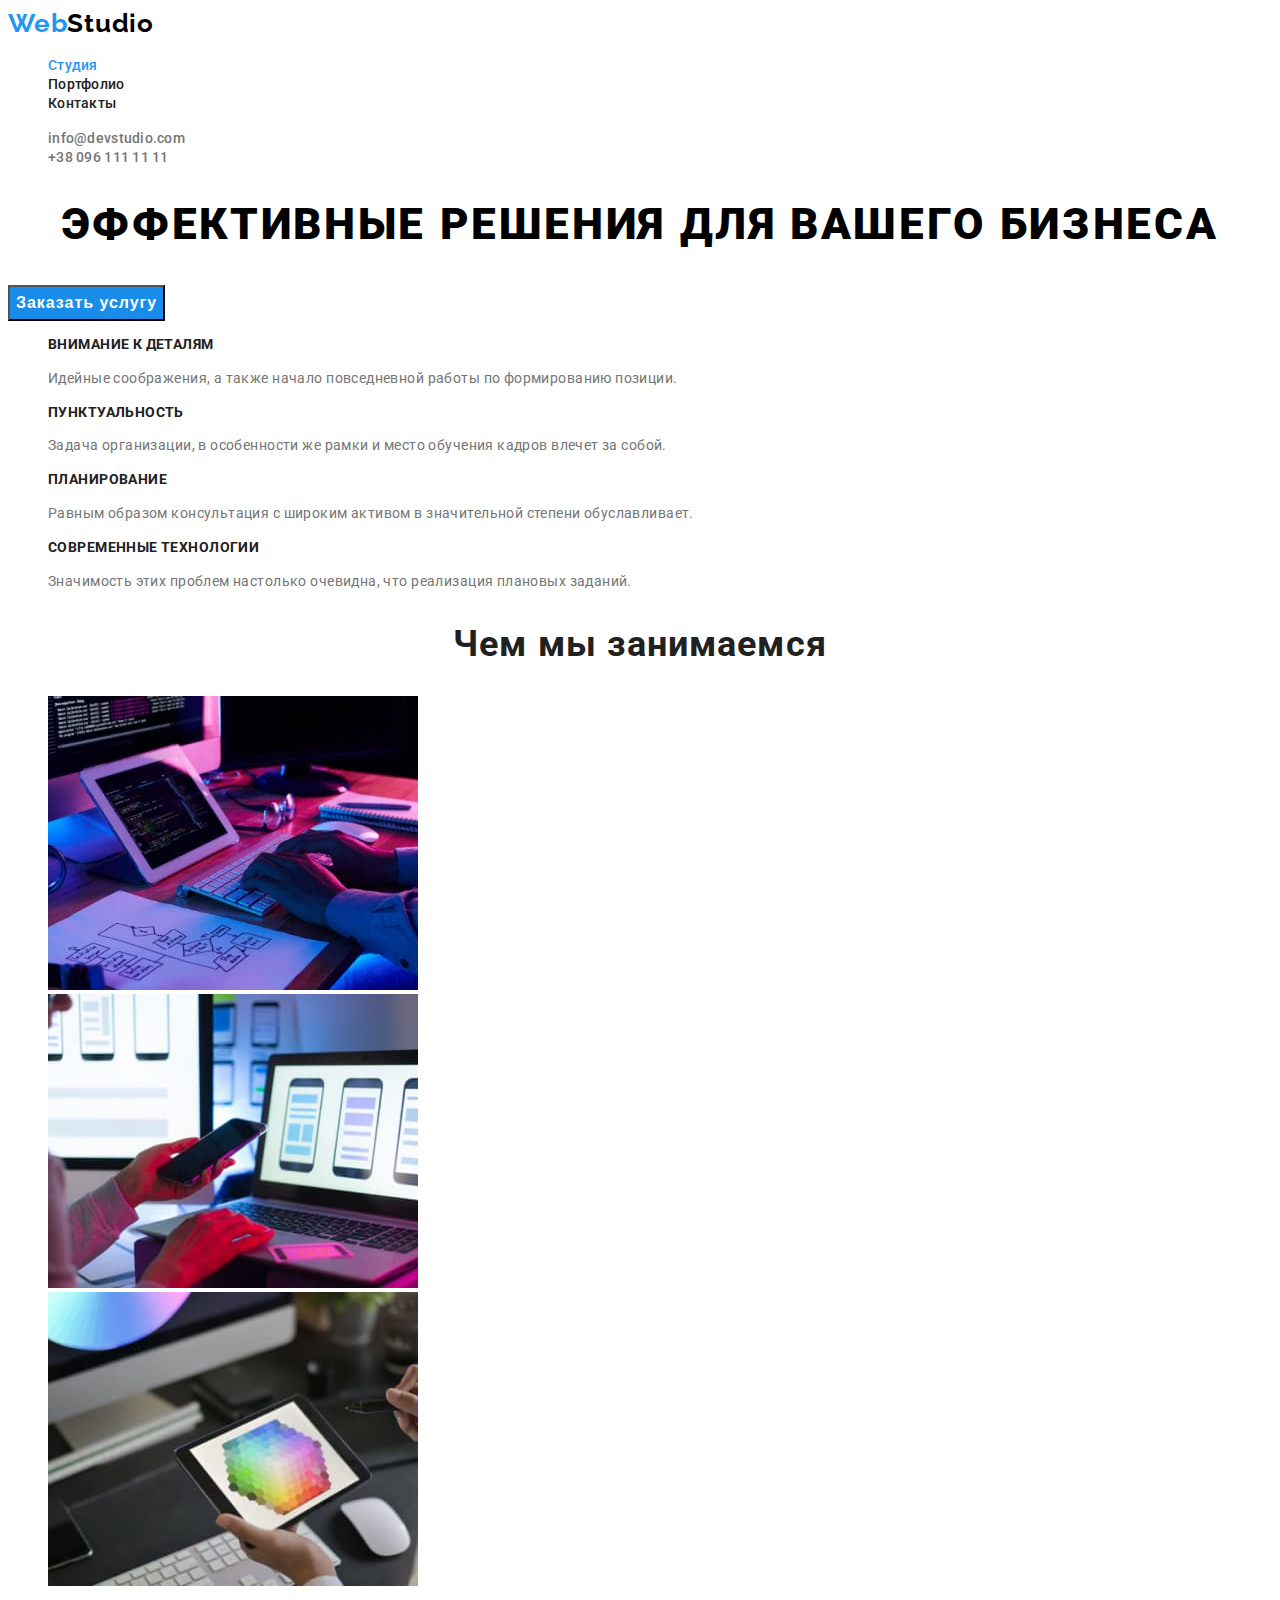
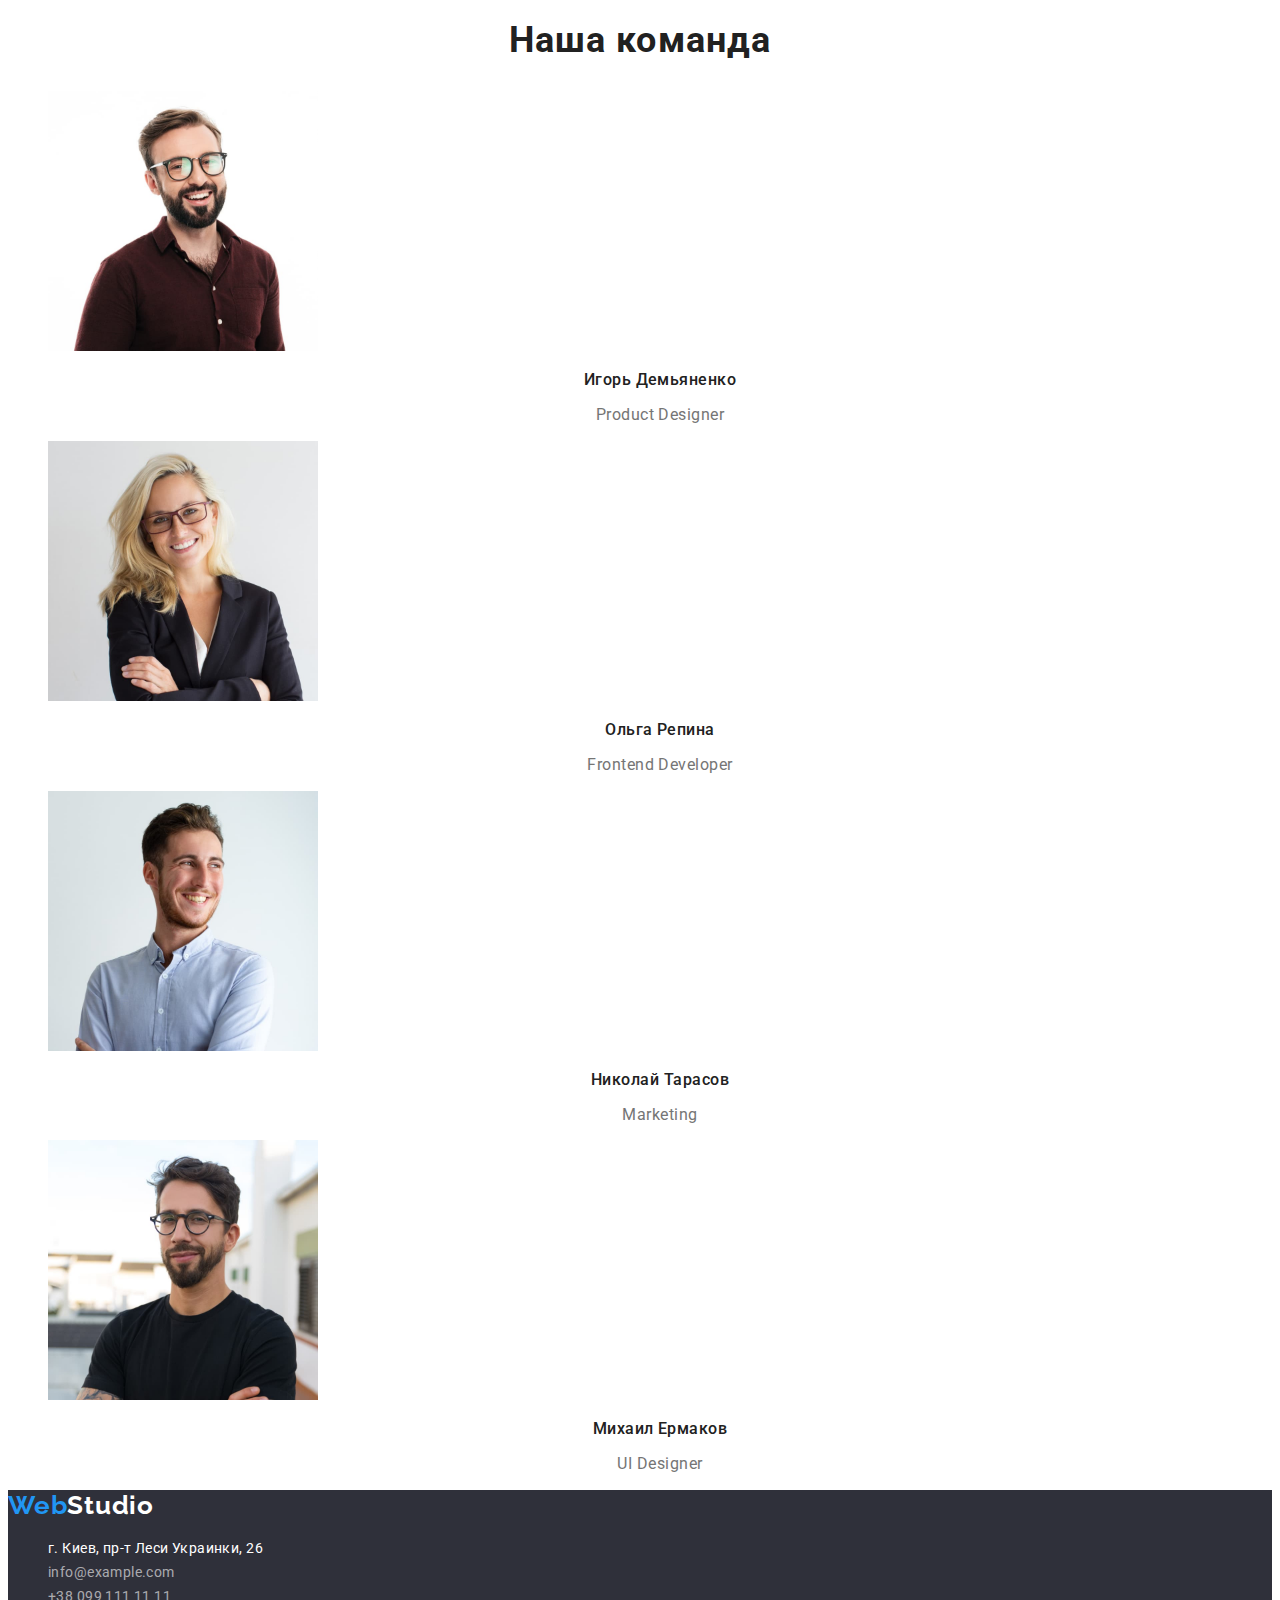
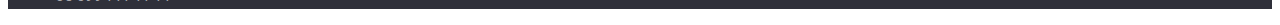
<file: index.html>
<!DOCTYPE html>
<html lang="ru">
<head>
    <meta charset="UTF-8">
    <meta http-equiv="X-UA-Compatible" content="IE=edge">
    <meta name="viewport" content="width=device-width, initial-scale=1.0">
    <title>Web Studio</title>
<link rel="preconnect" href="https://fonts.gstatic.com">
<link 
    href="https://fonts.googleapis.com/css2?family=Raleway:wght@700&family=Roboto:wght@400;500;700;900&display=swap"
    rel="stylesheet">
<link rel="stylesheet" href="./css/styles.css">

</head>

<body>
    <!--HEADER-->
    <header class="page-header">
        <nav class="main-nav">
                <a target="_self" class="logo-text link " href="index.html"><span class="logo-color">Web</span>Studio</a>
            
            <ul class="list">
                <li class="menu-item">
                  <a target="_self" class="menu-link link current" href="index.html">Студия</a>
                </li>
                <li class="menu-item">
                    <a target="_self" class="menu-link link" href="portfolio.html">Портфолио</a>
                </li>
                <li class="menu-item">
                    <a target="_self" class="menu-link link" href="#footer">Контакты</a>
                </li>
                
            </ul>

            <div>
                <ul class="list">
                    <li><a class="header-contacts link" href="mailto:info@devstudio.com">info@devstudio.com</a></li>
                    <li><a class="header-contacts link" href="tel:+380961111111">+38 096 111 11 11</a></li>
                </ul>
            </div>

        </nav>
           
        
    </header>

    <main>
        <!--HEROUS-->
        <section class="hero">
            <div class="hero-middle">
                <h1 class="main-slogan">ЭФФЕКТИВНЫЕ РЕШЕНИЯ ДЛЯ ВАШЕГО БИЗНЕСА</h1>
                <button class="modal-btn" type="button">Заказать услугу</button>
            </div>
        </section>

        <!--OUR DISTINCTIVE FEATURES-->
        <section>
            <div>
                <h2 hidden>Наши преимущества</h2>
                <ul class="list">
                    <li>
                        <h3 class="features-title">внимание к деталям</h3>
                        <p class="features-text">Идейные соображения, а также начало повседневной работы по формированию позиции.</p>
                    </li>
                    <li>
                        <h3 class="features-title">пунктуальность</h3>
                        <p class="features-text">Задача организации, в особенности же рамки и место обучения кадров влечет за собой.</p>
                    </li>
                    <li>
                        <h3 class="features-title">планирование</h3>
                        <p class="features-text">Равным образом консультация с широким активом в значительной степени обуславливает.</p>
                    </li>
                    <li>
                        <h3 class="features-title">современные технологии</h3>
                        <p class="features-text">Значимость этих проблем настолько очевидна, что реализация плановых заданий.</p>
                    </li>
                </ul>
            </div>
        </section>

        <section>
            <!--WHAT WE ARE DOING-->
            <div>
                <h2 class="activity">Чем мы занимаемся</h2>
                <ul class="list">
                    <li><img src="./images/what-are-we-doing/left.jpg" alt="Человек печатает на клавиатуре" width="370" height="294"> 
                     </li>
                    <li><img src="./images/what-are-we-doing/middle.jpg" alt="Человек держит в руках телефон" width="370" height="294">
                    </li>
                    <li><img src="./images/what-are-we-doing/right.jpg" alt="Человек держит в руках планшет" width="370" height="294">
                    </li>
                </ul>
            </div>
        
        </section>

        <section>
            <!--OUR TEAM-->
            <div>
                <h2 class="our-team-tittle">Наша команда</h2>
                <ul class="list">
                    <li>
                        <img src="./images/our-team/1.jpg" alt="мужчина в очках" width="270" height="260">
                        <h3 class="our-team-name">Игорь Демьяненко</h3>
                        <p class="our-team-post" lang="en">Product Designer</p>
                    </li>

                    <li>
                        <img src="./images/our-team/2.jpg" alt="девушка в очках" width="270" height="260">
                        <h3 class="our-team-name">Ольга Репина</h3>
                        <p class="our-team-post" lang="en">Frontend Developer</p>
                    </li>
                    <li>
                        <img src="./images/our-team/3.jpg" alt="мужчина в голубой рубашке" width="270" height="260">
                        <h3 class="our-team-name">Николай Тарасов</h3>
                        <p class="our-team-post" lang="en">Marketing</p>
                    </li>
                    <li>
                        <img src="./images/our-team/4.jpg" alt="мужчина в очках и футболке" width="270" height="260">
                        <h3 class="our-team-name">Михаил Ермаков</h3>
                        <p class="our-team-post" lang="en">UI Designer</p>
                    </li>
                    
                </ul>
            </div>
        </section>
    </main>

    <footer id="footer">
        <!--Contact Information-->
        
        <div class="footer-bg">
            <a class="logo-text-footer link" href="index.html"><span class="logo-color">Web</span>Studio</a>

            <address>
            
                <ul class="list">
            
                    <li><a class="footer-adress-color link" href="https://goo.gl/maps/4jYSG3tw3BuYqJCy7"><span>г. Киев, пр-т Леси Украинки, 26</span></a></li>
            
                    <li><a class="footer-contacts link" href="mailto:">info@example.com</a></li>
            
                    <li><a class="footer-contacts link" href="tel:+380991111111">+38 099 111 11 11</a></li>
            
                </ul>
            
            </address>

        </div>
         
    </footer>


</body>


</html>
</file>
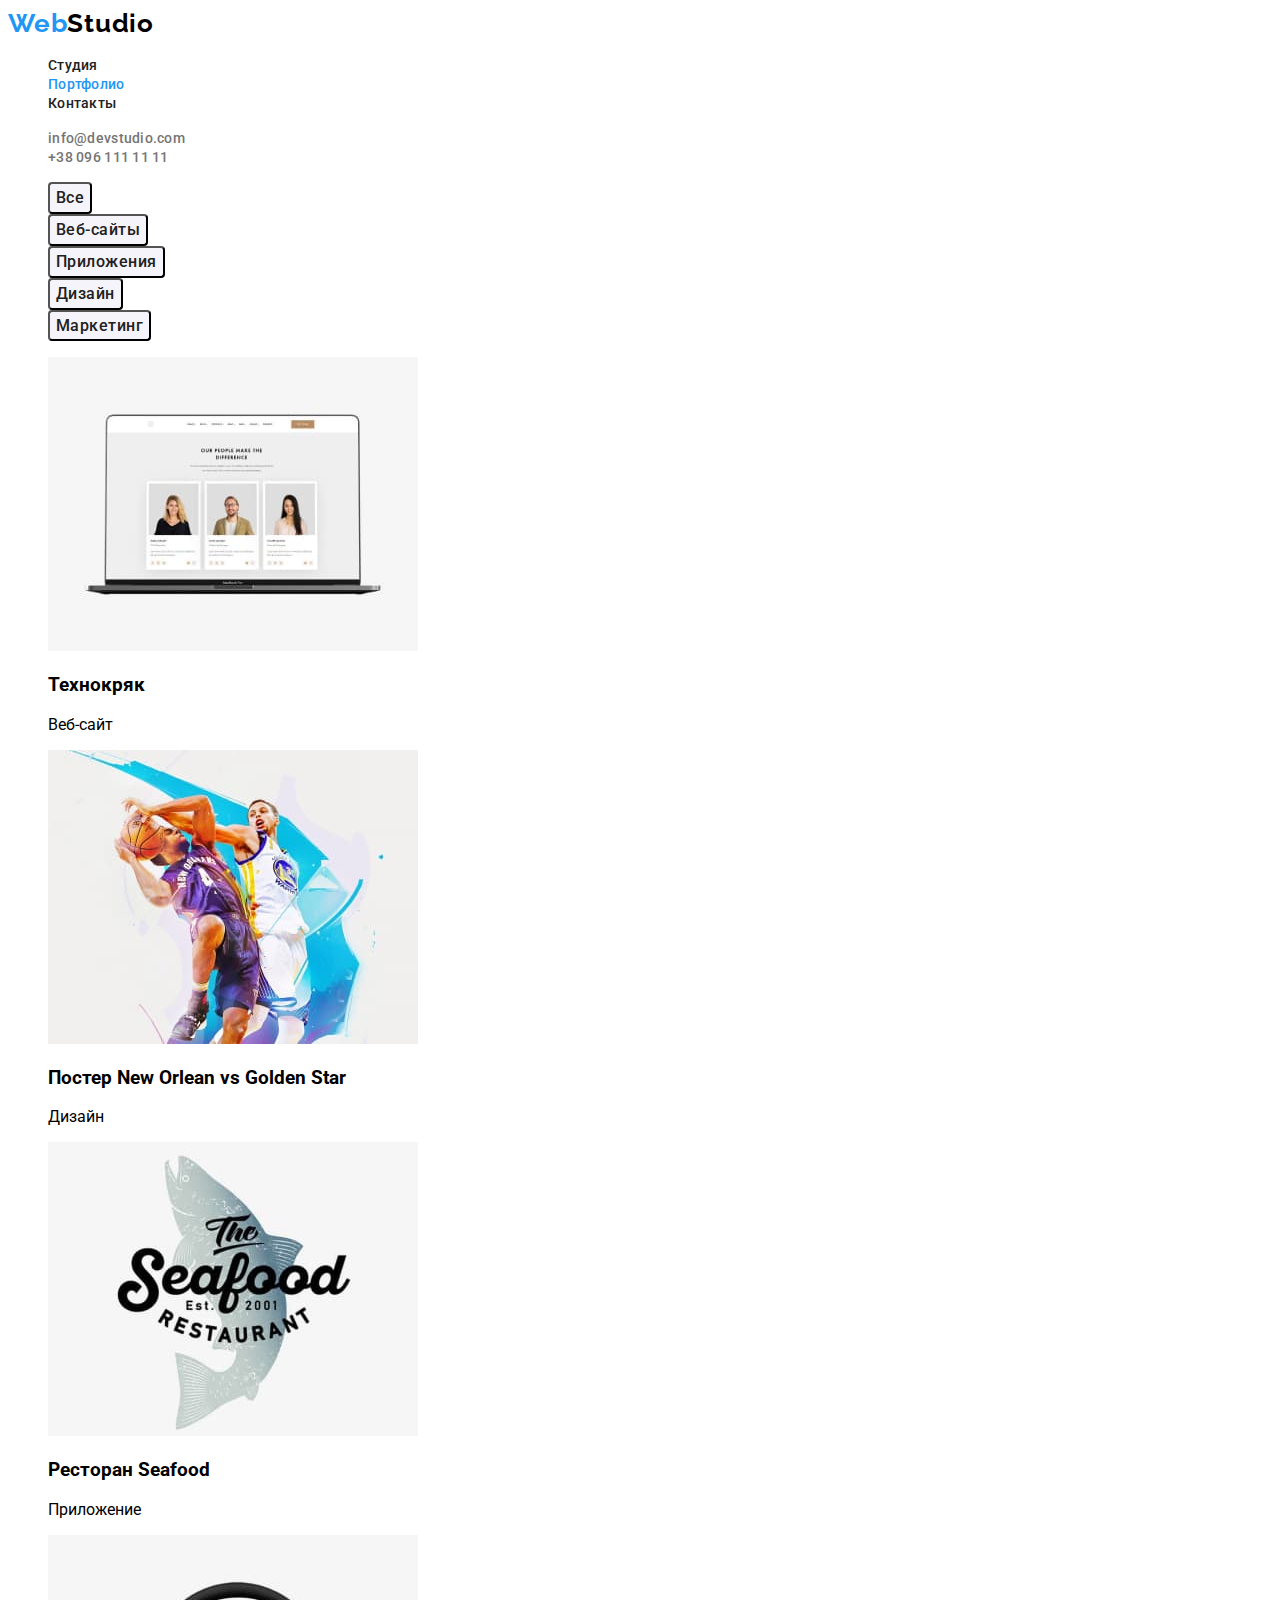
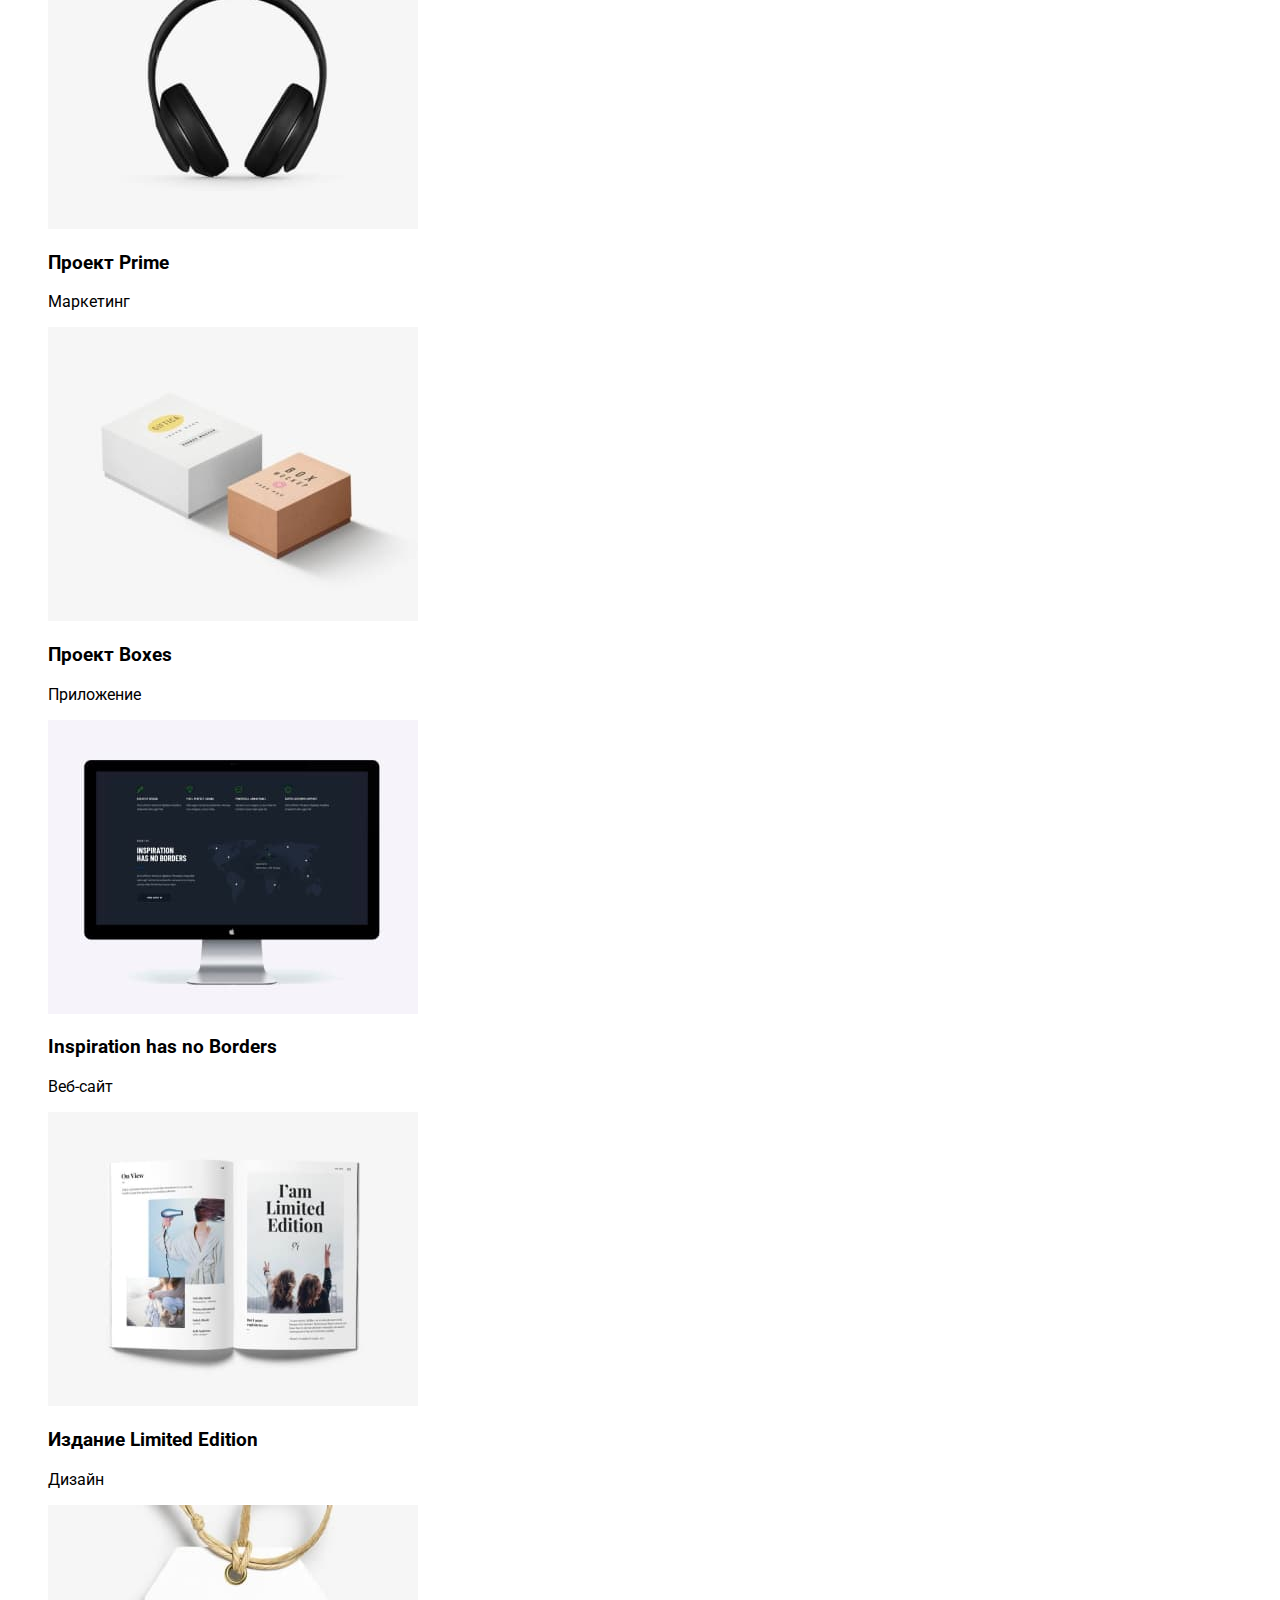
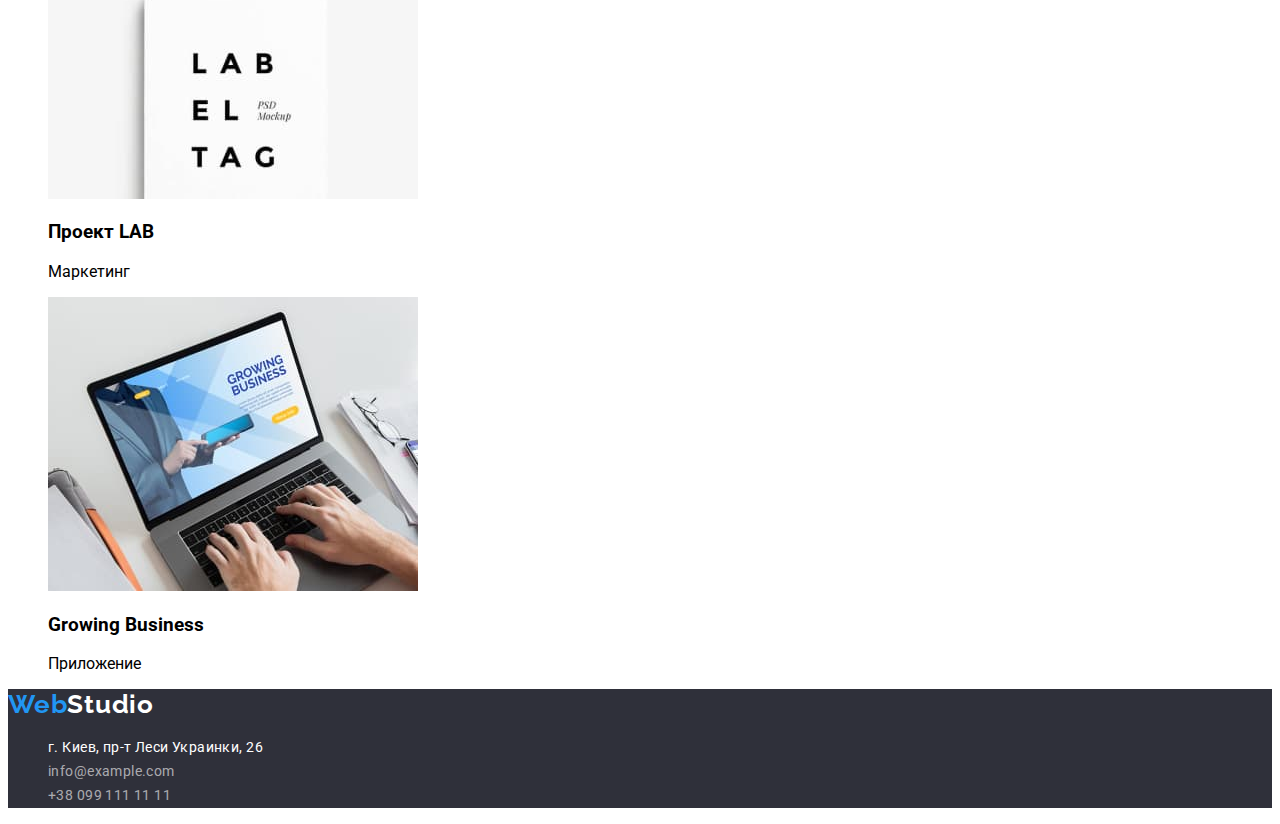
<file: portfolio.html>
<!DOCTYPE html>
<html lang="en">
<head>
    <meta charset="UTF-8">
    <meta http-equiv="X-UA-Compatible" content="IE=edge">
    <meta name="viewport" content="width=device-width, initial-scale=1.0">
    <title>Portfolio</title>
    <link rel="preconnect" href="https://fonts.gstatic.com">
    <link href="https://fonts.googleapis.com/css2?family=Raleway:wght@700&family=Roboto:wght@400;500;700;900&display=swap"
        rel="stylesheet">
    <link rel="stylesheet" href="./css/styles.css">

</head>
<body>
    <!--HEADER-->
    <header class="page-header">
        <nav class="main-nav">
            <a class="logo-text link" href="index.html"><span class="logo-color">Web</span>Studio</a>
    
            <ul class="list">
                <li class="menu-item">
                    <a target="_self" class="menu-link link" href="index.html">Студия</a>
                </li>
                <li class="menu-item link">
                    <a target="_self" class="menu-link link current" href="">Портфолио</a>
                </li>
                <li class="menu-item link">
                    <a target="_self" class="menu-link link" href="#footer">Контакты</a>
                </li>
    
            </ul>
    
        </nav>
        
        <div>
            <ul class="list">
                <li><a class="header-contacts link" href="mailto:info@devstudio.com">info@devstudio.com</a></li>
                <li><a class="header-contacts link" href="tel:+380961111111">+38 096 111 11 11</a></li>
            </ul>
        </div>
       
    
    </header>


    <!--EXAMPLES-OF-WORK-->
    <main>
        <!--PORTFOLIO-EXAMPLES-LIST-BUTTONS-->
        <section>
            <h1 hidden>Проекты компании</h1>
            <div>
                <ul class="list">
                    <li><button class="portfolio-list-btn" type="button">Все</button></li>
                    <li><button class="portfolio-list-btn" type="button">Веб-сайты</button></li>
                    <li><button class="portfolio-list-btn" type="button">Приложения</button></li>
                    <li><button class="portfolio-list-btn" type="button">Дизайн</button></li>
                    <li><button class="portfolio-list-btn" type="button">Маркетинг</button></li>
                </ul>
                    
            </div>
        

         <!--PORTFOLIO-EXAMPLES-LIST-->
       
            <div>
            <ul class="list">
               <li><img src="./images/portfolio/1.jpg" alt="Открытый ноутбук" width="370" height="294">
                <h3>Технокряк</h3>
                <p>Веб-сайт</p>
                </li>
                <li><img src="./images/portfolio/2.jpg" alt="Баскетбол" width="370" height="294">
                <h3>Постер <span lang="en">New Orlean vs Golden Star</span></h3>
                <p>Дизайн</p>
                </li>
                <li><img src="./images/portfolio/3.jpg" alt="Эмблема ресторана" width="370" height="294">
                <h3>Ресторан <span>Seafood</span></h3>
                <p>Приложение</p>
                </li>
                <li><img src="./images/portfolio/4.jpg" alt="Наушники" width="370" height="294">
                <h3>Проект <span lang="en">Prime</span></h3>
                <p>Маркетинг</p>
                </li>
                <li><img src="./images/portfolio/5.jpg" alt="Коробки" width="370" height="294">
                <h3>Проект <span lang="en">Boxes</span></h3>
                <p>Приложение</p>
                </li>
                <li><img src="./images/portfolio/6.jpg" alt="Аймак" width="370" height="294">
                <h3 lang="en">Inspiration has no Borders</h3>
                <p>Веб-сайт</p>
                </li>
                <li><img src="./images/portfolio/7.jpg" alt="Открытый журнал" width="370" height="294">
                <h3>Издание <span lang="en">Limited Edition</span></h3>
                <p>Дизайн</p>
                </li>
                <li><img src="./images/portfolio/8.jpg" alt="Этикетка" width="370" height="294">
                <h3>Проект <span lang="en">LAB</span></h3>
                <p>Маркетинг</p>
                </li>
                <li><img src="./images/portfolio/9.jpg" alt="Чеолвек печатает на ноутбуке" width="370" height="294">
                <h3 lang="en">Growing Business</h3>
                <p>Приложение</p>
                </li>
            </ul>
             
            </div>



        </section>

    </main>


    <footer id="footer">
        <!--Contact Information-->
        <div class="footer-bg">
            <address>
                <p>
                    <a class="logo-text-footer link" href="index.html"><span class="logo-color">Web</span>Studio</a>
                </p>
            
                <ul class="list">
            
                    <li><a class="footer-adress-color link" href="https://goo.gl/maps/4jYSG3tw3BuYqJCy7"><span>г. Киев, пр-т Леси Украинки, 26</span></a></li>
            
                    <li><a class="footer-contacts link" href="mailto:">info@example.com</a></li>
            
                    <li><a class="footer-contacts link" href="tel:+380991111111">+38 099 111 11 11</a></li>
            
                </ul>
            
            </address>

        </div>
        
    </footer>
    
</body>
</html>
</file>
<file: css/styles.css>
:root {
  --main-font: "Roboto", sans-serif;
  --secondary-font: "Raleway", sans-serif;
  --basic-color: #212121;
  --accent-color: #2196f3;
  
}
.list {
  list-style: none;
}

.link {
  text-decoration: none;
}

body {
  font-family: "Roboto", sans-serif;
}

/*===Header==*/

.logo-text {
  font-family: var(--secondary-font);
  font-weight: 700;
  font-size: 26px;
  line-height: 1.19;
  /* identical to box height */
  letter-spacing: 0.03em;
  color: #000000;
}

.logo-color {
  color: #2196f3;
}

.menu-link{
  font-weight: 500;
  font-size: 14px;
  line-height: 1.14;
  letter-spacing: 0.02em;

  color: #212121;
}

.menu-link.current {
  color: var(--accent-color);
}
.menu-link:hover,
.menu-link:focus {
  color: var(--accent-color);
}

.header-contacts {
  font-weight: 500;
  font-size: 14px;
  line-height: 1.14;
  letter-spacing: 0.02em;

  color: #757575;
}

.header-contacts:hover,
.header-contacts:focus {
  color: var(--accent-color);
}

/*====END HEADER====*/

/*====HEROUS====*/

.main-slogan {
  font-weight: 900;
  font-size: 44px;
  line-height: 1.36;
  /* or 136% */
  text-align: center;
  letter-spacing: 0.06em;
  text-transform: uppercase;
  color: #000000;

  /*color: #ffffff;*/
}

.modal-btn {
  font-weight: 700;
  font-size: 16px;
  line-height: 1.87;
  /* identical to box height, or 187% */
  display: flex;
  align-items: center;
  text-align: center;
  letter-spacing: 0.06em;
  cursor: pointer;
  background-color: #188ce8;

  color: #ffffff;
}

/*====END HEROUS====*/

/*====FEATURES SECTION====*/

.features-title {
   font-weight: 700;
   font-size: 14px;
   line-height: 1.14;
   letter-spacing: 0.03em;
   text-transform: uppercase;

   color: #212121;
 }


.features-text {
   font-weight: 400;
   font-size: 14px;
   line-height: 1.71;
   /* or 171% */
   letter-spacing: 0.03em;

   color: #757575;
 }




/*====END FEATURES SECTION====*/

/*====WHAT WE ARE DOING====*/
.activity {
   font-weight: 700;
   font-size: 36px;
   line-height: 1.16;
   text-align: center;
   letter-spacing: 0.03em;

   color: #212121;
 }

 /*====OUR TEAM SECTION====*/

.our-team-tittle {
   font-weight: 700;
   font-size: 36px;
   line-height: 1.16;
   text-align: center;
   letter-spacing: 0.03em;

   color: #212121;
 }

.our-team-name {
   font-weight: 500;
   font-size: 16px;
   line-height: 1.18;
   /* identical to box height */
   text-align: center;
   letter-spacing: 0.03em;

   color: #212121;
 }

.our-team-post {
   font-weight: 400;
   font-size: 16px;
   line-height: 1.18;
   /* identical to box height */
   text-align: center;
   letter-spacing: 0.03em;

   color: #757575;
 }

 /*====END OUR TEAM SECTION====*/


/*==PORTFOLIO MAIN==*/
.portfolio-list-btn {
  font-family: "Roboto", sans-serif;
  font-weight: 500;
  font-size: 16px;
  line-height: 1.62;
  /* identical to box height, or 162% */
  text-align: center;
  letter-spacing: 0.03em;
  cursor: pointer;
  background: #f5f4fa;
  border-radius: 4px;
  color: var(--basic-color);


}


.portfolio-list-btn:hover,
.portfolio-list-btn:focus {
  background-color: var(--accent-color);
  color: #ffffff;
}

/*==END PORTFOLIO MAIN==*/

/*====FOOTER====*/

.footer-bg {
   background: #2f303a;
 }


.logo-text-footer {
  font-family: var(--secondary-font);
  font-style: normal;
  font-weight: 700;
  font-size: 26px;
  line-height: 1.19;
  /* identical to box height */
  letter-spacing: 0.03em;
  color: #FFFFFF; 
}

.footer-adress-color {
  font-style: normal;
  font-weight: 400;
  font-size: 14px;
  line-height: 1.71;
  letter-spacing: 0.03em;

  color: #ffffff;

}

.footer-contacts {
  font-style: normal;
  font-size: 14px;
  line-height: 1.71;
  /* or 171% */
  letter-spacing: 0.03em;

  color: rgba(255, 255, 255, 0.6);
 
}
</file>
